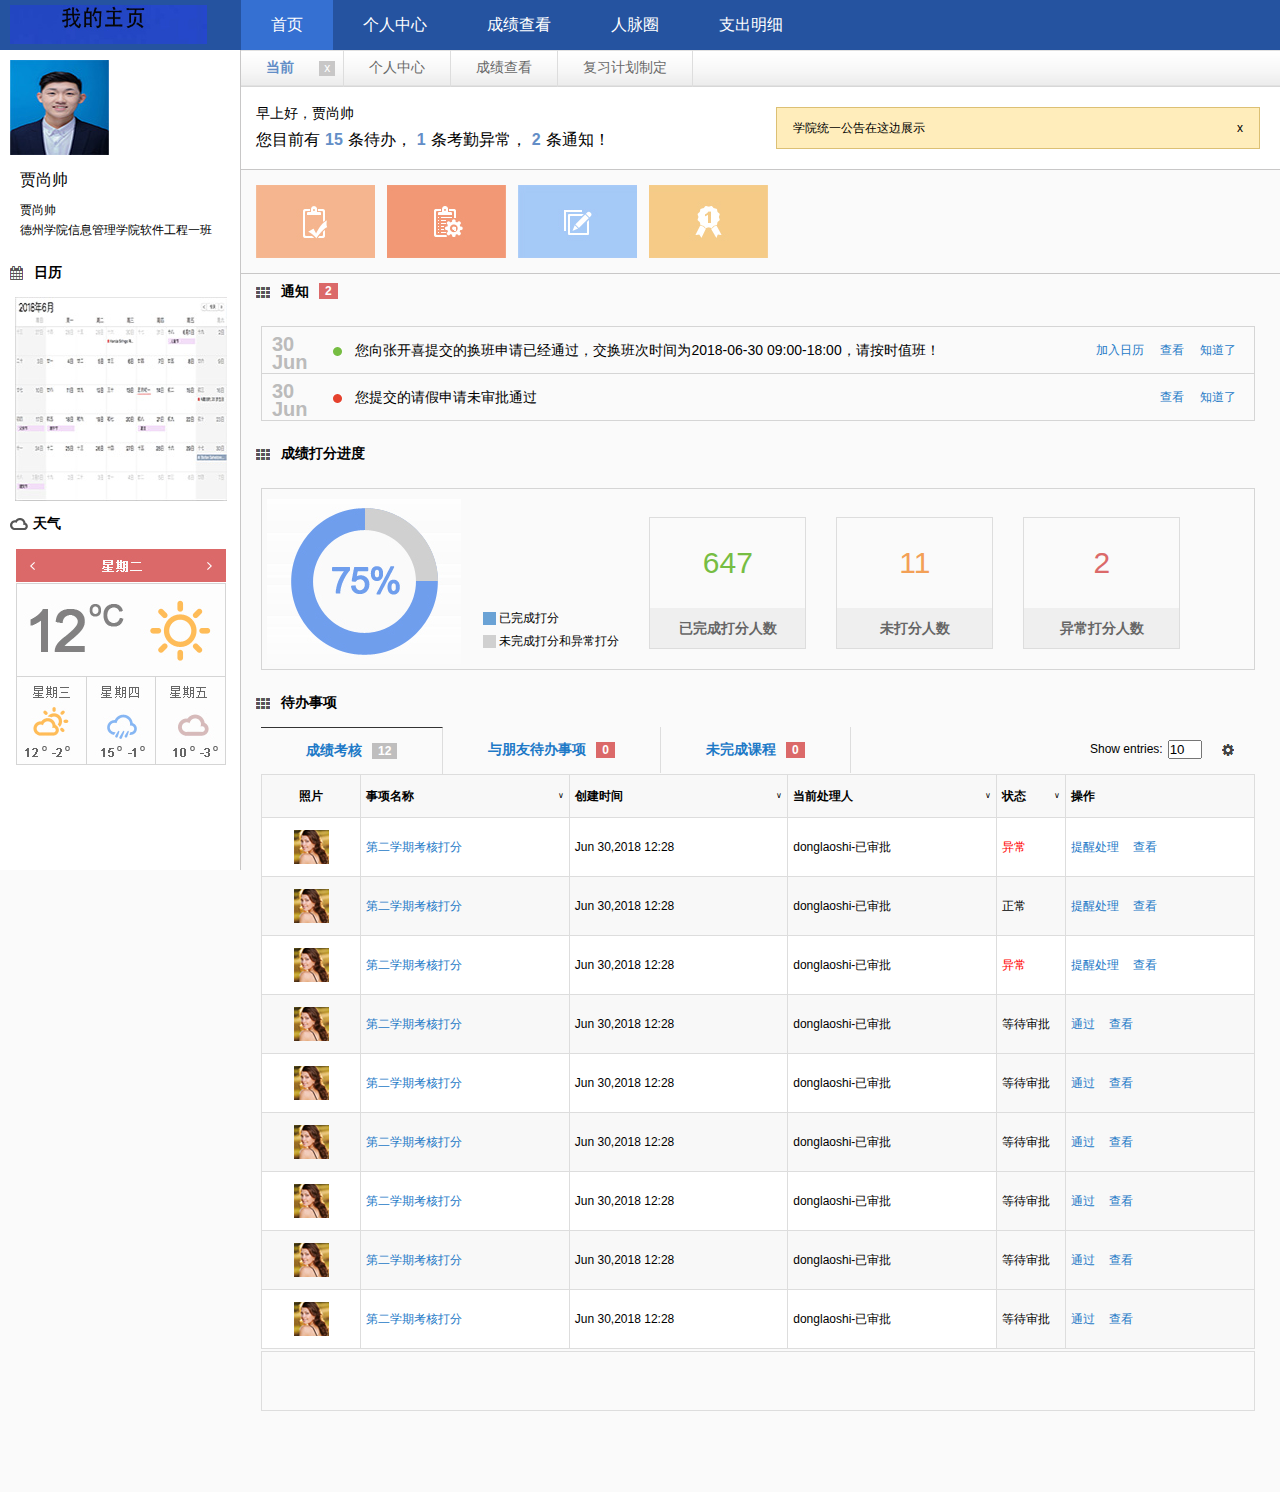
<file: index.html>
<!DOCTYPE html PUBLIC "-//W3C//DTD XHTML 1.0 Transitional//EN" "http://www.w3.org/TR/xhtml1/DTD/xhtml1-transitional.dtd">
<html xmlns="http://www.w3.org/1999/xhtml">
<head>
<meta http-equiv="Content-Type" content="text/html; charset=utf-8" />
<meta name="description" content="个人简介" />
<title>个人简介</title>
<link type="text/css" rel="stylesheet" href="css/css.css" />
</head>
<body>
<div class="header">
  <div class="top"> <img class="logo" src="images/logo.jpg" />
    <ul class="nav">
      <li class="seleli"><a href="#">首页</a></li>
      <li><a href="https://weibo.com/u/5698554142?topnav=1&wvr=6&topsug=1">个人中心</a></li>
      <li><a href="#">成绩查看</a></li>
      <li><a href="https://weibo.com/u/5786526956?topnav=1&wvr=6&topsug=1">人脉圈</a></li>
      <li><a href="#">支出明细</a></li>
    </ul>
  </div>
</div>
<div class="container">
  <div class="leftbar">
    <div class="lm01"> <img class="peptx" src="images/tximg.jpg" />
      <div class="pepdet">
        <p class="pepname">贾尚帅</p>
        <p>贾尚帅</p>
        <p>德州学院信息管理学院软件工程一班</p>
      </div>
      <div class="clear"></div>
    </div>
    <div class="lm02">
      <div class="title"><img class="icon" src="images/dataicon.jpg" />
        <h2>日历</h2>
      </div>
      <div class="detail"> <img class="" src="images/kj_01.jpg" /> </div>
    </div>
    <div class="lm03">
      <div class="title"><img style="padding-right:5px;" class="icon" src="images/weaicon.jpg" />
        <h2>天气</h2>
      </div>
      <div class="detail"> <img class="" src="images/kj_02.jpg" /> </div>
    </div>
  </div>
  <div class="mainbody">
    <div class="currmenu">
      <ul class="rig_nav">
        <li class="rig_seleli"><a href="#">当前</a><span> x </span></li>
        <li><a href="https://weibo.com/u/5698554142?topnav=1&wvr=6&topsug=1">个人中心</a></li>
        <li><a href="#">成绩查看</a></li>
        <li><a href="#">复习计划制定</a></li>
      </ul>
    </div>
    <div class="adtip">
      <div class="tip">
        <p class="goom">早上好，贾尚帅</p>
        <p>您目前有<span>15</span>条待办，<span>1</span>条考勤异常，<span>2</span>条通知！</p>
      </div>
      <div class="adv">
        <p>学院统一公告在这边展示</p>
        <span> x </span> </div>
    </div>
    <div class="rig_link">
      <ul>
        <li><a href="#"><img src="images/img_01.jpg" alt="" title=""></a></li>
        <li><a href="#"><img src="images/img_02.jpg" alt="" title=""></a></li>
        <li><a href="#"><img src="images/img_03.jpg" alt="" title=""></a></li>
        <li><a href="#"><img src="images/img_04.jpg" alt="" title=""></a></li>
      </ul>
    </div>
    <div class="rig_lm01">
      <div class="title"><img src="images/listicon.jpg" class="icon" style="padding-top:13px;">
        <h2>通知</h2>
        <span class="red_numb">2</span></div>
      <div class="detail">
        <div class="dat01"> <span class="datti"><span>30</span> <br />
          <span class="Jun">Jun</span></span> <span class="sqdeta"><img src="images/bs_03.jpg"> 您向张开喜提交的换班申请已经通过，交换班次时间为2018-06-30  09:00-18:00，请按时值班！</span>
          <p class="linkbut"><a href="#">加入日历</a><a href="#">查看</a><a href="#">知道了</a></p>
        </div>
        <div class="dat02"> <span class="datti"><span>30</span> <br />
          <span class="Jun">Jun</span></span> <span class="sqdeta"><img src="images/bs_04.jpg"> 您提交的请假申请未审批通过</span>
          <p class="linkbut"><a href="#">查看</a><a href="#">知道了</a></p>
        </div>
      </div>
    </div>
    <div class="rig_lm02">
      <div class="title"><img src="images/listicon.jpg" class="icon" style="padding-top:13px;">
        <h2>成绩打分进度</h2>
      </div>
      <div class="detail">
        <div class="det_inner">
          <div class="jd"><img src="images/jd.jpg" alt="" title=""></div>
          <div class="bs">
            <p><img src="images/bs_01.jpg" alt="" title=""> 已完成打分</p>
            <p><img src="images/bs_02.jpg" alt="" title=""> 未完成打分和异常打分</p>
          </div>
          <div class="scordeti">
            <ul>
              <li>
                <p class="ywc">647</p>
                <h3>已完成打分人数</h3>
              </li>
              <li>
                <p class="wwc">11</p>
                <h3>未打分人数</h3>
              </li>
              <li>
                <p class="ycd">2</p>
                <h3>异常打分人数</h3>
              </li>
            </ul>
          </div>
        </div>
      </div>
    </div>
    <div class="rig_lm03">
      <div class="title"><img src="images/listicon.jpg" class="icon" style="padding-top:13px;">
        <h2>待办事项</h2>
      </div>
      <div class="detail">
        <div class="inner03">
          <div id="tabCot_product" class="zhutitab">
            <div class="tabContainer">
              <ul class="tabHead" id="tabCot_product-li-currentBtn-">
                <li class="currentBtn"><a href="javascript:void(0)" title="成绩考核" rel="1">成绩考核</a><span class="grey_numb">12</span></li>
                <li ><a href="javascript:void(0)" title="与朋友待办事项" rel="2">与朋友待办事项</a><span class="red_numb">0</span></li>
                <li ><a href="javascript:void(0)" title="未完成课程" rel="3">未完成课程</a><span class="red_numb">0</span></li>
              </ul>
              <p class="shent"><span>Show entries: </span>
                <input style="width:30px;" type="text" value="10">
                <img src="images/sz.jpg" class="icon" style=""></p>
              <div class="clear"></div>
            </div>
            <div id="tabCot_product_1" class="tabCot" >
              <table class="tabindex" width="100%" border="0" cellpadding="0" cellspacing="0">
                <tr>
                  <th width="10%" bgcolor="#f8f8f8" scope="col"><div align="center">照片</div></th>
                  <th width="21%" bgcolor="#f8f8f8" scope="col"><span class="titlab">事项名称</span><span class="xila">&or;</span></th>
                  <th width="22%" bgcolor="#f8f8f8" scope="col"><span class="titlab">创建时间</span><span class="xila">&or;</span></th>
                  <th width="21%" bgcolor="#f8f8f8" scope="col"><span class="titlab">当前处理人</span><span class="xila">&or;</span></th>
                  <th width="7%" bgcolor="#f8f8f8" scope="col"><span class="titlab">状态</span><span class="xila">&or;</span></th>
                  <th width="19%" bgcolor="#f8f8f8" scope="col">操作</th>
                </tr>
                <tr>
                  <td bgcolor="#FFFFFF"><div align="center"><img src="images/tx.jpg"></div></td>
                  <td class="datacol" bgcolor="#FFFFFF">第二学期考核打分</td>
                  <td bgcolor="#FFFFFF">Jun 30,2018  12:28</td>
                  <td bgcolor="#FFFFFF">donglaoshi-已审批</td>
                  <td class="yccol" bgcolor="#FFFFFF">异常</td>
                  <td class="czcol" bgcolor="#FFFFFF"><a href="#">提醒处理</a>&nbsp;&nbsp;&nbsp;&nbsp;<a href="#">查看</a></td>
                </tr>
                <tr>
                  <td bgcolor="#f8f8f8"><div align="center"><img src="images/tx.jpg"></div></td>
                  <td class="datacol" bgcolor="#f8f8f8">第二学期考核打分</td>
                  <td bgcolor="#f8f8f8">Jun 30,2018  12:28</td>
                  <td bgcolor="#f8f8f8">donglaoshi-已审批</td>
                  <td class="waitcol" bgcolor="#f8f8f8" >正常</td>
                  <td class="czcol" bgcolor="#f8f8f8"><a href="#">提醒处理</a>&nbsp;&nbsp;&nbsp;&nbsp;<a href="#">查看</a></td>
                </tr>
                <tr>
                  <td bgcolor="#FFFFFF"><div align="center"><img src="images/tx.jpg"></div></td>
                  <td class="datacol" bgcolor="#FFFFFF">第二学期考核打分</td>
                  <td bgcolor="#FFFFFF">Jun 30,2018  12:28</td>
                  <td bgcolor="#FFFFFF">donglaoshi-已审批</td>
                  <td class="yccol" bgcolor="#FFFFFF">异常</td>
                  <td class="czcol" bgcolor="#FFFFFF"><a href="#">提醒处理</a>&nbsp;&nbsp;&nbsp;&nbsp;<a href="#">查看</a></td>
                </tr>
                <tr>
                  <td bgcolor="#f8f8f8"><div align="center"><img src="images/tx.jpg"></div></td>
                  <td class="datacol" bgcolor="#f8f8f8">第二学期考核打分</td>
                  <td bgcolor="#f8f8f8">Jun 30,2018  12:28</td>
                  <td bgcolor="#f8f8f8">donglaoshi-已审批</td>
                  <td class="waitcol" bgcolor="#f8f8f8">等待审批</td>
                  <td class="czcol" bgcolor="#f8f8f8"><a href="#">通过</a>&nbsp;&nbsp;&nbsp;&nbsp;<a href="#">查看</a></td>
                </tr>
                <tr>
                  <td bgcolor="#FFFFFF"><div align="center"><img src="images/tx.jpg"></div></td>
                  <td class="datacol" bgcolor="#FFFFFF">第二学期考核打分</td>
                  <td bgcolor="#FFFFFF">Jun 30,2018  12:28</td>
                  <td bgcolor="#FFFFFF">donglaoshi-已审批</td>
                  <td class="waitcol" bgcolor="#f8f8f8">等待审批</td>
                  <td class="czcol" bgcolor="#f8f8f8"><a href="#">通过</a>&nbsp;&nbsp;&nbsp;&nbsp;<a href="#">查看</a></td>
                </tr>
                <tr>
                  <td bgcolor="#f8f8f8"><div align="center"><img src="images/tx.jpg"></div></td>
                  <td class="datacol" bgcolor="#f8f8f8">第二学期考核打分</td>
                  <td bgcolor="#f8f8f8">Jun 30,2018  12:28</td>
                  <td bgcolor="#f8f8f8">donglaoshi-已审批</td>
                  <td class="waitcol" bgcolor="#f8f8f8">等待审批</td>
                  <td class="czcol" bgcolor="#f8f8f8"><a href="#">通过</a>&nbsp;&nbsp;&nbsp;&nbsp;<a href="#">查看</a></td>
                </tr>
                <tr>
                  <td bgcolor="#FFFFFF"><div align="center"><img src="images/tx.jpg"></div></td>
                  <td class="datacol" bgcolor="#FFFFFF">第二学期考核打分</td>
                  <td bgcolor="#FFFFFF">Jun 30,2018  12:28</td>
                  <td bgcolor="#FFFFFF">donglaoshi-已审批</td>
                  <td class="waitcol" bgcolor="#f8f8f8">等待审批</td>
                  <td class="czcol" bgcolor="#f8f8f8"><a href="#">通过</a>&nbsp;&nbsp;&nbsp;&nbsp;<a href="#">查看</a></td>
                </tr>
                <tr>
                  <td bgcolor="#f8f8f8"><div align="center"><img src="images/tx.jpg"></div></td>
                  <td class="datacol" bgcolor="#f8f8f8">第二学期考核打分</td>
                  <td bgcolor="#f8f8f8">Jun 30,2018  12:28</td>
                  <td bgcolor="#f8f8f8">donglaoshi-已审批</td>
                  <td class="waitcol" bgcolor="#f8f8f8">等待审批</td>
                  <td class="czcol" bgcolor="#f8f8f8"><a href="#">通过</a>&nbsp;&nbsp;&nbsp;&nbsp;<a href="#">查看</a></td>
                </tr>
                <tr>
                  <td bgcolor="#FFFFFF"><div align="center"><img src="images/tx.jpg"></div></td>
                  <td class="datacol" bgcolor="#FFFFFF">第二学期考核打分</td>
                  <td bgcolor="#FFFFFF">Jun 30,2018  12:28</td>
                  <td bgcolor="#FFFFFF">donglaoshi-已审批</td>
                  <td class="waitcol" bgcolor="#f8f8f8">等待审批</td>
                  <td class="czcol" bgcolor="#f8f8f8"><a href="#">通过</a>&nbsp;&nbsp;&nbsp;&nbsp;<a href="#">查看</a></td>
                </tr>
              </table>
              <div class="fanye">
                <div class="yem">
                </div>
              </div>
            </div>
            <div id="tabCot_product_2" class="tabCot"  style="display: none;"> 2222222222 </div>
            <div id="tabCot_product_3" class="tabCot"  style="display: none;"> 3333333333 </div>
            <script language="JavaScript" type="text/javascript" src="js/tab.js"></script> 
          </div>
        </div>
      </div>
    </div>
  </div>
</div>
<div class="footer"></div>
</body>
</html>
</file>
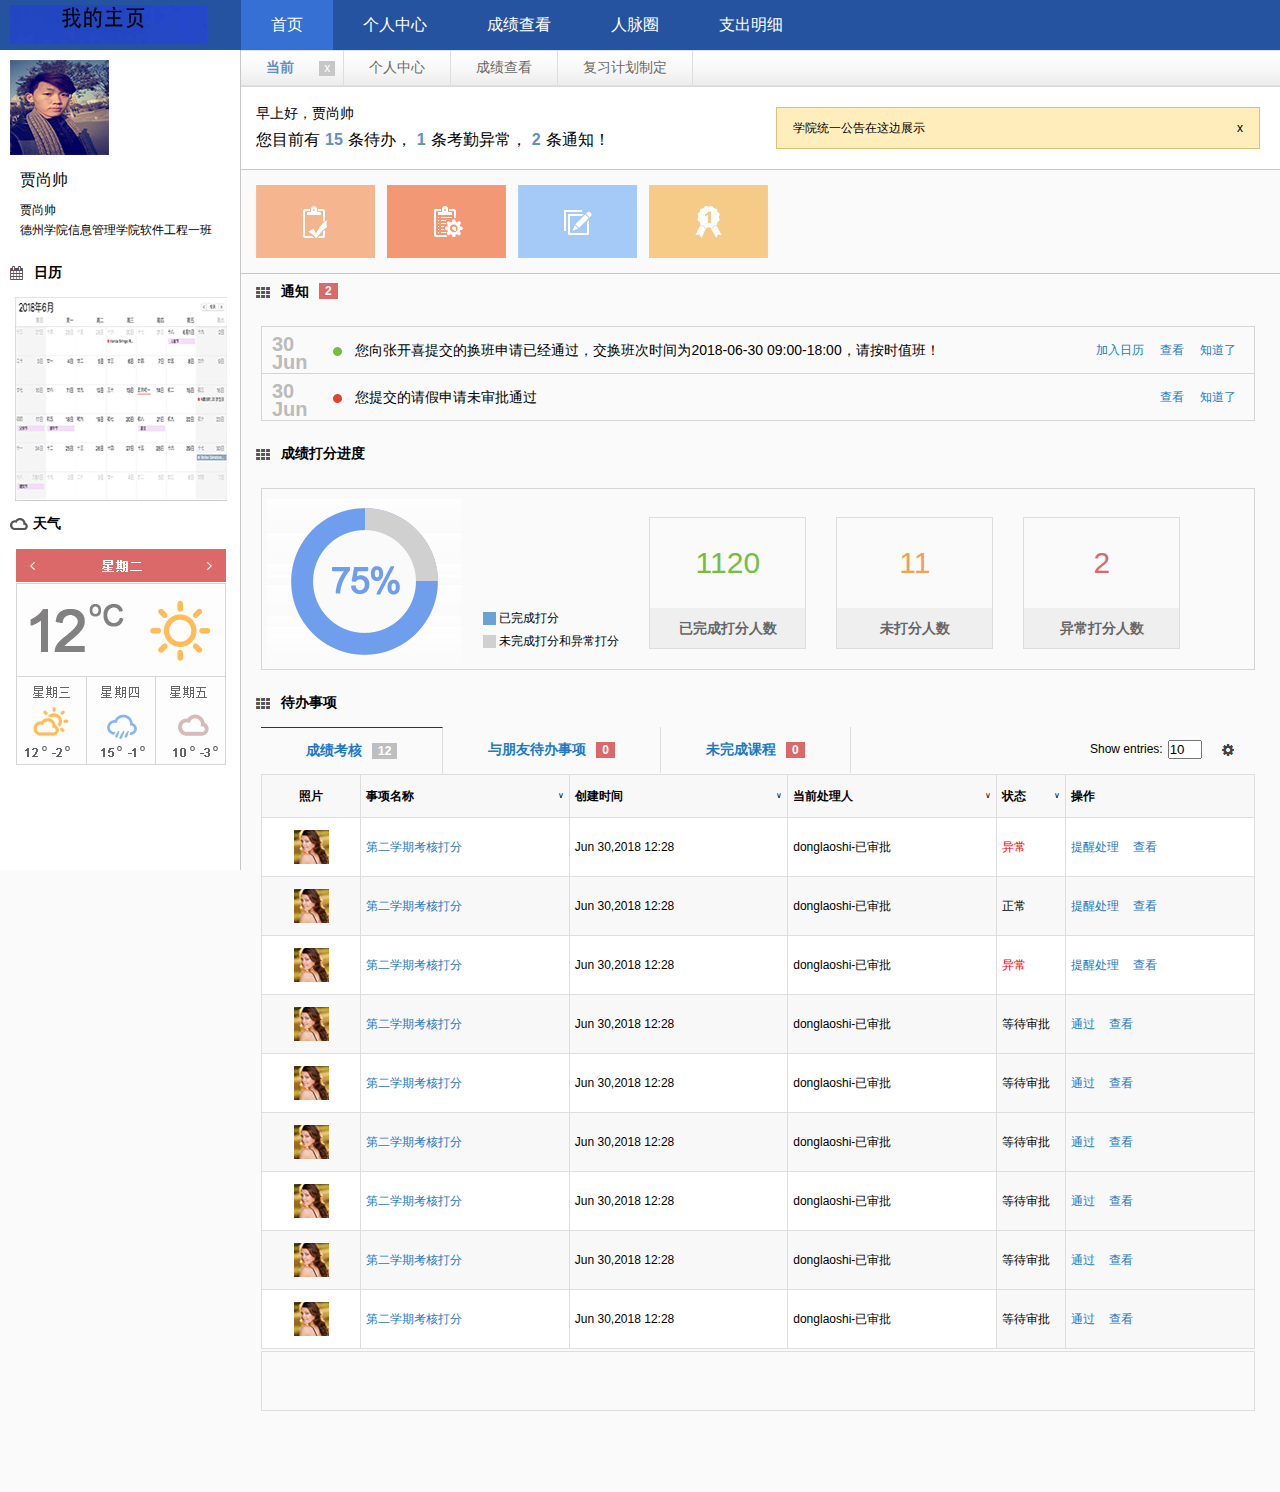
<file: 我的个人简介/index.html>
<!DOCTYPE html PUBLIC "-//W3C//DTD XHTML 1.0 Transitional//EN" "http://www.w3.org/TR/xhtml1/DTD/xhtml1-transitional.dtd">
<html xmlns="http://www.w3.org/1999/xhtml">
<head>
<meta http-equiv="Content-Type" content="text/html; charset=utf-8" />
<meta name="description" content="个人简介" />
<title>个人简介</title>
<link type="text/css" rel="stylesheet" href="css/css.css" />
</head>
<body>
<div class="header">
  <div class="top"> <img class="logo" src="images/logo.jpg" />
    <ul class="nav">
      <li class="seleli"><a href="#">首页</a></li>
      <li><a href="#">个人中心</a></li>
      <li><a href="#">成绩查看</a></li>
      <li><a href="#">人脉圈</a></li>
      <li><a href="#">支出明细</a></li>
    </ul>
  </div>
</div>
<div class="container">
  <div class="leftbar">
    <div class="lm01"> <img class="peptx" src="images/tximg.jpg" />
      <div class="pepdet">
        <p class="pepname">贾尚帅</p>
        <p>贾尚帅</p>
        <p>德州学院信息管理学院软件工程一班</p>
      </div>
      <div class="clear"></div>
    </div>
    <div class="lm02">
      <div class="title"><img class="icon" src="images/dataicon.jpg" />
        <h2>日历</h2>
      </div>
      <div class="detail"> <img class="" src="images/kj_01.jpg" /> </div>
    </div>
    <div class="lm03">
      <div class="title"><img style="padding-right:5px;" class="icon" src="images/weaicon.jpg" />
        <h2>天气</h2>
      </div>
      <div class="detail"> <img class="" src="images/kj_02.jpg" /> </div>
    </div>
  </div>
  <div class="mainbody">
    <div class="currmenu">
      <ul class="rig_nav">
        <li class="rig_seleli"><a href="#">当前</a><span> x </span></li>
        <li><a href="http://www.baidu.com">个人中心</a></li>
        <li><a href="#">成绩查看</a></li>
        <li><a href="#">复习计划制定</a></li>
      </ul>
    </div>
    <div class="adtip">
      <div class="tip">
        <p class="goom">早上好，贾尚帅</p>
        <p>您目前有<span>15</span>条待办，<span>1</span>条考勤异常，<span>2</span>条通知！</p>
      </div>
      <div class="adv">
        <p>学院统一公告在这边展示</p>
        <span> x </span> </div>
    </div>
    <div class="rig_link">
      <ul>
        <li><a href="#"><img src="images/img_01.jpg" alt="" title=""></a></li>
        <li><a href="#"><img src="images/img_02.jpg" alt="" title=""></a></li>
        <li><a href="#"><img src="images/img_03.jpg" alt="" title=""></a></li>
        <li><a href="#"><img src="images/img_04.jpg" alt="" title=""></a></li>
      </ul>
    </div>
    <div class="rig_lm01">
      <div class="title"><img src="images/listicon.jpg" class="icon" style="padding-top:13px;">
        <h2>通知</h2>
        <span class="red_numb">2</span></div>
      <div class="detail">
        <div class="dat01"> <span class="datti"><span>30</span> <br />
          <span class="Jun">Jun</span></span> <span class="sqdeta"><img src="images/bs_03.jpg"> 您向张开喜提交的换班申请已经通过，交换班次时间为2018-06-30  09:00-18:00，请按时值班！</span>
          <p class="linkbut"><a href="#">加入日历</a><a href="#">查看</a><a href="#">知道了</a></p>
        </div>
        <div class="dat02"> <span class="datti"><span>30</span> <br />
          <span class="Jun">Jun</span></span> <span class="sqdeta"><img src="images/bs_04.jpg"> 您提交的请假申请未审批通过</span>
          <p class="linkbut"><a href="#">查看</a><a href="#">知道了</a></p>
        </div>
      </div>
    </div>
    <div class="rig_lm02">
      <div class="title"><img src="images/listicon.jpg" class="icon" style="padding-top:13px;">
        <h2>成绩打分进度</h2>
      </div>
      <div class="detail">
        <div class="det_inner">
          <div class="jd"><img src="images/jd.jpg" alt="" title=""></div>
          <div class="bs">
            <p><img src="images/bs_01.jpg" alt="" title=""> 已完成打分</p>
            <p><img src="images/bs_02.jpg" alt="" title=""> 未完成打分和异常打分</p>
          </div>
          <div class="scordeti">
            <ul>
              <li>
                <p class="ywc">1120</p>
                <h3>已完成打分人数</h3>
              </li>
              <li>
                <p class="wwc">11</p>
                <h3>未打分人数</h3>
              </li>
              <li>
                <p class="ycd">2</p>
                <h3>异常打分人数</h3>
              </li>
            </ul>
          </div>
        </div>
      </div>
    </div>
    <div class="rig_lm03">
      <div class="title"><img src="images/listicon.jpg" class="icon" style="padding-top:13px;">
        <h2>待办事项</h2>
      </div>
      <div class="detail">
        <div class="inner03">
          <div id="tabCot_product" class="zhutitab">
            <div class="tabContainer">
              <ul class="tabHead" id="tabCot_product-li-currentBtn-">
                <li class="currentBtn"><a href="javascript:void(0)" title="成绩考核" rel="1">成绩考核</a><span class="grey_numb">12</span></li>
                <li ><a href="javascript:void(0)" title="与朋友待办事项" rel="2">与朋友待办事项</a><span class="red_numb">0</span></li>
                <li ><a href="javascript:void(0)" title="未完成课程" rel="3">未完成课程</a><span class="red_numb">0</span></li>
              </ul>
              <p class="shent"><span>Show entries: </span>
                <input style="width:30px;" type="text" value="10">
                <img src="images/sz.jpg" class="icon" style=""></p>
              <div class="clear"></div>
            </div>
            <div id="tabCot_product_1" class="tabCot" >
              <table class="tabindex" width="100%" border="0" cellpadding="0" cellspacing="0">
                <tr>
                  <th width="10%" bgcolor="#f8f8f8" scope="col"><div align="center">照片</div></th>
                  <th width="21%" bgcolor="#f8f8f8" scope="col"><span class="titlab">事项名称</span><span class="xila">&or;</span></th>
                  <th width="22%" bgcolor="#f8f8f8" scope="col"><span class="titlab">创建时间</span><span class="xila">&or;</span></th>
                  <th width="21%" bgcolor="#f8f8f8" scope="col"><span class="titlab">当前处理人</span><span class="xila">&or;</span></th>
                  <th width="7%" bgcolor="#f8f8f8" scope="col"><span class="titlab">状态</span><span class="xila">&or;</span></th>
                  <th width="19%" bgcolor="#f8f8f8" scope="col">操作</th>
                </tr>
                <tr>
                  <td bgcolor="#FFFFFF"><div align="center"><img src="images/tx.jpg"></div></td>
                  <td class="datacol" bgcolor="#FFFFFF">第二学期考核打分</td>
                  <td bgcolor="#FFFFFF">Jun 30,2018  12:28</td>
                  <td bgcolor="#FFFFFF">donglaoshi-已审批</td>
                  <td class="yccol" bgcolor="#FFFFFF">异常</td>
                  <td class="czcol" bgcolor="#FFFFFF"><a href="#">提醒处理</a>&nbsp;&nbsp;&nbsp;&nbsp;<a href="#">查看</a></td>
                </tr>
                <tr>
                  <td bgcolor="#f8f8f8"><div align="center"><img src="images/tx.jpg"></div></td>
                  <td class="datacol" bgcolor="#f8f8f8">第二学期考核打分</td>
                  <td bgcolor="#f8f8f8">Jun 30,2018  12:28</td>
                  <td bgcolor="#f8f8f8">donglaoshi-已审批</td>
                  <td class="waitcol" bgcolor="#f8f8f8" >正常</td>
                  <td class="czcol" bgcolor="#f8f8f8"><a href="#">提醒处理</a>&nbsp;&nbsp;&nbsp;&nbsp;<a href="#">查看</a></td>
                </tr>
                <tr>
                  <td bgcolor="#FFFFFF"><div align="center"><img src="images/tx.jpg"></div></td>
                  <td class="datacol" bgcolor="#FFFFFF">第二学期考核打分</td>
                  <td bgcolor="#FFFFFF">Jun 30,2018  12:28</td>
                  <td bgcolor="#FFFFFF">donglaoshi-已审批</td>
                  <td class="yccol" bgcolor="#FFFFFF">异常</td>
                  <td class="czcol" bgcolor="#FFFFFF"><a href="#">提醒处理</a>&nbsp;&nbsp;&nbsp;&nbsp;<a href="#">查看</a></td>
                </tr>
                <tr>
                  <td bgcolor="#f8f8f8"><div align="center"><img src="images/tx.jpg"></div></td>
                  <td class="datacol" bgcolor="#f8f8f8">第二学期考核打分</td>
                  <td bgcolor="#f8f8f8">Jun 30,2018  12:28</td>
                  <td bgcolor="#f8f8f8">donglaoshi-已审批</td>
                  <td class="waitcol" bgcolor="#f8f8f8">等待审批</td>
                  <td class="czcol" bgcolor="#f8f8f8"><a href="#">通过</a>&nbsp;&nbsp;&nbsp;&nbsp;<a href="#">查看</a></td>
                </tr>
                <tr>
                  <td bgcolor="#FFFFFF"><div align="center"><img src="images/tx.jpg"></div></td>
                  <td class="datacol" bgcolor="#FFFFFF">第二学期考核打分</td>
                  <td bgcolor="#FFFFFF">Jun 30,2018  12:28</td>
                  <td bgcolor="#FFFFFF">donglaoshi-已审批</td>
                  <td class="waitcol" bgcolor="#f8f8f8">等待审批</td>
                  <td class="czcol" bgcolor="#f8f8f8"><a href="#">通过</a>&nbsp;&nbsp;&nbsp;&nbsp;<a href="#">查看</a></td>
                </tr>
                <tr>
                  <td bgcolor="#f8f8f8"><div align="center"><img src="images/tx.jpg"></div></td>
                  <td class="datacol" bgcolor="#f8f8f8">第二学期考核打分</td>
                  <td bgcolor="#f8f8f8">Jun 30,2018  12:28</td>
                  <td bgcolor="#f8f8f8">donglaoshi-已审批</td>
                  <td class="waitcol" bgcolor="#f8f8f8">等待审批</td>
                  <td class="czcol" bgcolor="#f8f8f8"><a href="#">通过</a>&nbsp;&nbsp;&nbsp;&nbsp;<a href="#">查看</a></td>
                </tr>
                <tr>
                  <td bgcolor="#FFFFFF"><div align="center"><img src="images/tx.jpg"></div></td>
                  <td class="datacol" bgcolor="#FFFFFF">第二学期考核打分</td>
                  <td bgcolor="#FFFFFF">Jun 30,2018  12:28</td>
                  <td bgcolor="#FFFFFF">donglaoshi-已审批</td>
                  <td class="waitcol" bgcolor="#f8f8f8">等待审批</td>
                  <td class="czcol" bgcolor="#f8f8f8"><a href="#">通过</a>&nbsp;&nbsp;&nbsp;&nbsp;<a href="#">查看</a></td>
                </tr>
                <tr>
                  <td bgcolor="#f8f8f8"><div align="center"><img src="images/tx.jpg"></div></td>
                  <td class="datacol" bgcolor="#f8f8f8">第二学期考核打分</td>
                  <td bgcolor="#f8f8f8">Jun 30,2018  12:28</td>
                  <td bgcolor="#f8f8f8">donglaoshi-已审批</td>
                  <td class="waitcol" bgcolor="#f8f8f8">等待审批</td>
                  <td class="czcol" bgcolor="#f8f8f8"><a href="#">通过</a>&nbsp;&nbsp;&nbsp;&nbsp;<a href="#">查看</a></td>
                </tr>
                <tr>
                  <td bgcolor="#FFFFFF"><div align="center"><img src="images/tx.jpg"></div></td>
                  <td class="datacol" bgcolor="#FFFFFF">第二学期考核打分</td>
                  <td bgcolor="#FFFFFF">Jun 30,2018  12:28</td>
                  <td bgcolor="#FFFFFF">donglaoshi-已审批</td>
                  <td class="waitcol" bgcolor="#f8f8f8">等待审批</td>
                  <td class="czcol" bgcolor="#f8f8f8"><a href="#">通过</a>&nbsp;&nbsp;&nbsp;&nbsp;<a href="#">查看</a></td>
                </tr>
              </table>
              <div class="fanye">
                <div class="yem">
                </div>
              </div>
            </div>
            <div id="tabCot_product_2" class="tabCot"  style="display: none;"> 2222222222 </div>
            <div id="tabCot_product_3" class="tabCot"  style="display: none;"> 3333333333 </div>
            <script language="JavaScript" type="text/javascript" src="js/tab.js"></script> 
          </div>
        </div>
      </div>
    </div>
  </div>
</div>
<div class="footer"></div>
</body>
</html>
</file>
<file: css/css.css>
@charset "utf-8";
body, h1, h2, h3, h4, h5, h6, hr, p, form, blockquote, dl, dd, pre {
	margin:0;
}
button, th, td {
	padding:0;
}
ul, ol, textarea, input {
	margin:0;
	padding:0;
}
ul, ol {
	list-style: none;
}
table {
	border-collapse:collapse;
	border-spacing:0;
}
h1, h2, h3, h4, h5, h6 {
	font-size:100%;
	font-weight:normal;
}
fieldset, img {
	border:0;
}
select, input, img, select {
	vertical-align:middle;
}
.button {
	color:#fff;
}
input {
}
select, textarea {
}
h2 {
	font-family:"Microsoft YaHei";
	font-weight:700;
}
body {
	font:12px/1.5em Arial;
	color:#000;
	background:#fafafa;
}
a {
	text-decoration: none;
	color:#696969;
}
a:hover {
	text-decoration: underline;
	color:#696969;
}
.clear {
	clear:both;
}
/*----------------------------------top----------------------------------*/
.header {
	height: 50px;
	margin: 0 auto;
	background:#2553a0;
}
.header .top {
}
.header .top .logo {
	float: left;
	height: 39px;
	padding-left: 10px;
	padding-right: 34px;
	padding-top: 5px;
	width: 197px;
}
.nav {
	float:left;
}
.nav li {
	float: left;
	height: 50px;
	line-height: 50px;
}
.nav li a {
	color: #FFFFFF;
	display: block;
	font-family: "Arial";
	font-size: 16px;
	padding: 0 30px;
}
.nav li a:hover {
	background:#3570d2;
	text-decoration:none;
}
.seleli a {
	background:#3570d2;
}
/*----------------------------------container-----------------------------*/

.container {
	height:auto!important;
	height:850px;
	min-height:850px;
}
/*----------------------------------left----------------------------------*/
.leftbar {
	background: none repeat scroll 0 0 #FFFFFF;
	border-right: 1px solid #C8C7C7;
	float: left;
	height: auto !important;
	height:800px;
	min-height: 800px;
	padding: 10px;
	width: 220px;
}
.lm01 {
	padding-bottom:15px;
}
.peptx {
	float:left;
}
.pepdet {
	float: left;
	padding-left: 10px;
	padding-top: 15px;
}
.pepdet p {
	line-height: 20px;
	width: 100%;
}
.pepname {
	color: #000000;
	font-size: 16px;
	padding-bottom: 10px;
	font-family:"Microsoft YaHei";
}
.title {
	height:35px;
	line-height:35px;
	/* border-bottom:1px dashed #C8C7C7; */
}
.detail {
	/* border-top: 1px dashed #C8C7C7; */
	margin-top: 2px;
	padding: 5px;
}
.lm02 .icon, .lm03 .icon {
	float:left;
	padding-right: 11px;
	padding-top: 11px;
}
.lm02 h2, .lm03 h2 {
	float:left;
	font-size:14px;
}
/*----------------------------------mainbody-------------------------------*/
.mainbody {
	margin-left:241px;
}
.currmenu {
	background: url("../images/rignavbg.jpg") repeat-x scroll left top;
	height: 37px;
}
.rig_nav li {
	float: left;
	line-height: 37px;
	border-right: 1px solid #DDDDDD;
}
.rig_nav li a {
	font-size: 14px;
	height: 35px;
	line-height: 35px;
	padding: 0 25px;
}
.rig_seleli span {
	background: none repeat scroll 0 0 #C8C7C7;
	color: #FFFFFF;
	margin-right: 8px;
	padding: 0 5px 1px 2px;
	cursor:pointer;
}
.rig_seleli a {
	color: #638EC7;
	font-weight: bold;
}
.adtip {
	background: none repeat scroll 0 0 #FFFFFF;
	border-bottom: 1px solid #C8C7C7;
	height: 82px;
}
.goom {
	font-size: 14px !important;
	padding-bottom: 5px;
}
.tip {
	float: left;
	padding: 15px;
}
.tip p {
	font-size: 16px;
	line-height: 22px;
}
.tip p span {
	color: #638EC7;
	font-size: 16px;
	font-weight: bold;
	padding: 0 5px;
}
.adv {
	background: none repeat scroll 0 0 #FFEDBB;
	border: 1px solid #DCC074;
	float: right;
	height: 40px;
	line-height: 40px;
	margin-right: 20px;
	margin-top: 20px;
	padding: 0 16px;
	width: 450px;
}
.adv p {
	float:left;
}
.adv span {
	float: right;
	cursor:pointer;
}
.rig_link {
	height: 73px;
	padding: 15px 20px 15px 15px;
	border-bottom: 1px solid #C8C7C7;
}
.rig_link ul li {
	float:left;
	padding-right: 12px;
}
.rig_lm01, .rig_lm02, .rig_lm03 {
	padding:0 20px 0 15px;
}
.rig_lm01 .icon, .rig_lm02 .icon, .rig_lm03 .icon {
	float:left;
	padding-right: 11px;
	padding-top: 11px;
}
.rig_lm01 h2, .rig_lm02 h2, .rig_lm03 h2 {
	float:left;
	font-size:14px;
}
.red_numb {
	background: none repeat scroll 0 0 #DB6969;
	color: #FFFFFF;
	font-weight: bold;
	margin-left: 10px;
	padding: 1px 6px;
}
.grey_numb {
	background: none repeat scroll 0 0 #bfbebe;
	color: #FFFFFF;
	font-weight: bold;
	margin-left: 10px;
	padding: 1px 6px;
}
.rig_lm01 .dat01 {
	border: 1px solid #D5D5D5;
	height: 30px;
	padding: 8px 10px;
	margin-top: 10px;
}
.rig_lm01 .dat02 {
	border: 1px solid #D5D5D5;
	border-top:none;
	height: 30px;
	padding: 8px 10px;
	margin-bottom:10px;
}
.dat01 span {
	float:left;
}
.dat02 span {
	float:left;
}
.sqdeta {
	font-size: 14px;
	line-height: 30px;
	padding-left: 25px;
	_margin-top:10px;
}
.sqdeta img {
	padding-right:10px;
}
.linkbut {
	float: right;
	line-height: 30px;
}
.linkbut a {
	color:#1d79c7;
	padding:0 8px;
}
.datti span {
	color: #BBBBBB;
	font-size: 20px;
	font-weight: bold;
}
.jan {
	font-size: 12px !important;
	font-weight: normal !important;
	padding-left: 2px;
}
.jd {
	float:left;
}
.jd img {
	margin-top:10px;
	padding-left: 5px;
}
.bs {
	float: left;
	padding-left: 22px;
	padding-top: 120px;
	padding-right: 30px;
}
.bs p {
	padding-bottom:5px;
}
.scordeti {
	float:left;
}
.scordeti ul li {
	border: 1px solid #DDDDDD;
	float: left;
	height: 130px;
	margin-right: 30px;
 *margin-right: 15px;
	margin-top: 28px;
	width: 155px;
}
.scordeti ul li p {
	font-size: 30px;
	height: 90px;
	line-height: 90px;
	text-align: center;
}
.ywc {
	color:#76bd42;
}
.wwc {
	color:#f3a056;
}
.ycd {
	color:#db6969;
}
/********************切换tabmenu*************************/
.tabContainer {
	/* border: 1px solid #DDDDDD; */
	height: 45px;
	line-height: 45px;
	margin-bottom: 2px;
}
.tabContainer .tabHead {
	float:left;
}
.shent {
	float: right;
	width: 165px;
}
.tabContainer .tabHead li {
	border-right: 1px solid #DDDDDD;
	float: left;
	padding: 0 45px;
}
.tabContainer .tabHead li a {
	color: #1D79C7;
	font-size:14px;
	font-weight:bold;
}
.currentBtn {
	border-top: 1px solid #333333;
}
/********************切换tabmenu*************************/
.scordeti ul li h3 {
	background: none repeat scroll 0 0 #EFEFEF;
	color: #666666;
	font-size: 14px;
	font-weight: bold;
	height: 40px;
	line-height: 40px;
	text-align: center;
}
.rig_lm02 .detail .det_inner {
	border: 1px solid #D5D5D5;
	height: 180px;
	margin-bottom:10px;
	margin-top:10px;
}
.tabindex {
	border-collapse:collapse;
}
.tabindex tr th {
	border-collapse:collapse;
	border:1px solid #dddddd;
	text-align:left;
	padding: 12px 5px;
}
.tabindex tr td {
	border: 1px solid #DDDDDD;
	border-collapse: collapse;
	padding: 12px 5px;
	text-align:left;
}
.czcol a {
	color:#1D79C7;
}
.datacol {
	color:#1D79C7;
}
.yccol {
	color:#ff0000;
}
.fanye {
	border: 1px solid #DDDDDD;
	height: 58px;
	margin: 2px 0 76px;
}
.fytip {
	color:#666666;
	padding-left:20px;
	float:left;
	line-height: 58px;
}
.yem {
	float:right;
	margin-top: 20px;
}
.yem ul li {
	float:left;
}
.yem ul li a {
	border: 1px solid #DDDDDD;
	float: left;
	margin: 0 1px;
	padding: 3px 12px;
}
.sellify {
}
.sellify a {
	background: none repeat scroll 0 0 #676D71;
	color: #FFFFFF;
}
.titlab {
	float:left;
}
.xila {
	float:right;
	font-size:8px;
	font-weight:normal;
	cursor:pointer;
}
.shent span {
	float:left;
}
.shent input {
	float: left;
	margin-left: 5px;
	margin-right: 20px;
	margin-top: 13px;
}
.shent img {
	float:left;
	padding-top: 16px !important;
}
.tabCot {
	_width:99.7%;
}
/*----------------------------------footer-----------------------------*/
</file>
<file: 我的个人简介/css/css.css>
@charset "utf-8";
body, h1, h2, h3, h4, h5, h6, hr, p, form, blockquote, dl, dd, pre {
	margin:0;
}
button, th, td {
	padding:0;
}
ul, ol, textarea, input {
	margin:0;
	padding:0;
}
ul, ol {
	list-style: none;
}
table {
	border-collapse:collapse;
	border-spacing:0;
}
h1, h2, h3, h4, h5, h6 {
	font-size:100%;
	font-weight:normal;
}
fieldset, img {
	border:0;
}
select, input, img, select {
	vertical-align:middle;
}
.button {
	color:#fff;
}
input {
}
select, textarea {
}
h2 {
	font-family:"Microsoft YaHei";
	font-weight:700;
}
body {
	font:12px/1.5em Arial;
	color:#000;
	background:#fafafa;
}
a {
	text-decoration: none;
	color:#696969;
}
a:hover {
	text-decoration: underline;
	color:#696969;
}
.clear {
	clear:both;
}
/*----------------------------------top----------------------------------*/
.header {
	height: 50px;
	margin: 0 auto;
	background:#2553a0;
}
.header .top {
}
.header .top .logo {
	float: left;
	height: 39px;
	padding-left: 10px;
	padding-right: 34px;
	padding-top: 5px;
	width: 197px;
}
.nav {
	float:left;
}
.nav li {
	float: left;
	height: 50px;
	line-height: 50px;
}
.nav li a {
	color: #FFFFFF;
	display: block;
	font-family: "Arial";
	font-size: 16px;
	padding: 0 30px;
}
.nav li a:hover {
	background:#3570d2;
	text-decoration:none;
}
.seleli a {
	background:#3570d2;
}
/*----------------------------------container-----------------------------*/

.container {
	height:auto!important;
	height:850px;
	min-height:850px;
}
/*----------------------------------left----------------------------------*/
.leftbar {
	background: none repeat scroll 0 0 #FFFFFF;
	border-right: 1px solid #C8C7C7;
	float: left;
	height: auto !important;
	height:800px;
	min-height: 800px;
	padding: 10px;
	width: 220px;
}
.lm01 {
	padding-bottom:15px;
}
.peptx {
	float:left;
}
.pepdet {
	float: left;
	padding-left: 10px;
	padding-top: 15px;
}
.pepdet p {
	line-height: 20px;
	width: 100%;
}
.pepname {
	color: #000000;
	font-size: 16px;
	padding-bottom: 10px;
	font-family:"Microsoft YaHei";
}
.title {
	height:35px;
	line-height:35px;
	/* border-bottom:1px dashed #C8C7C7; */
}
.detail {
	/* border-top: 1px dashed #C8C7C7; */
	margin-top: 2px;
	padding: 5px;
}
.lm02 .icon, .lm03 .icon {
	float:left;
	padding-right: 11px;
	padding-top: 11px;
}
.lm02 h2, .lm03 h2 {
	float:left;
	font-size:14px;
}
/*----------------------------------mainbody-------------------------------*/
.mainbody {
	margin-left:241px;
}
.currmenu {
	background: url("../images/rignavbg.jpg") repeat-x scroll left top;
	height: 37px;
}
.rig_nav li {
	float: left;
	line-height: 37px;
	border-right: 1px solid #DDDDDD;
}
.rig_nav li a {
	font-size: 14px;
	height: 35px;
	line-height: 35px;
	padding: 0 25px;
}
.rig_seleli span {
	background: none repeat scroll 0 0 #C8C7C7;
	color: #FFFFFF;
	margin-right: 8px;
	padding: 0 5px 1px 2px;
	cursor:pointer;
}
.rig_seleli a {
	color: #638EC7;
	font-weight: bold;
}
.adtip {
	background: none repeat scroll 0 0 #FFFFFF;
	border-bottom: 1px solid #C8C7C7;
	height: 82px;
}
.goom {
	font-size: 14px !important;
	padding-bottom: 5px;
}
.tip {
	float: left;
	padding: 15px;
}
.tip p {
	font-size: 16px;
	line-height: 22px;
}
.tip p span {
	color: #638EC7;
	font-size: 16px;
	font-weight: bold;
	padding: 0 5px;
}
.adv {
	background: none repeat scroll 0 0 #FFEDBB;
	border: 1px solid #DCC074;
	float: right;
	height: 40px;
	line-height: 40px;
	margin-right: 20px;
	margin-top: 20px;
	padding: 0 16px;
	width: 450px;
}
.adv p {
	float:left;
}
.adv span {
	float: right;
	cursor:pointer;
}
.rig_link {
	height: 73px;
	padding: 15px 20px 15px 15px;
	border-bottom: 1px solid #C8C7C7;
}
.rig_link ul li {
	float:left;
	padding-right: 12px;
}
.rig_lm01, .rig_lm02, .rig_lm03 {
	padding:0 20px 0 15px;
}
.rig_lm01 .icon, .rig_lm02 .icon, .rig_lm03 .icon {
	float:left;
	padding-right: 11px;
	padding-top: 11px;
}
.rig_lm01 h2, .rig_lm02 h2, .rig_lm03 h2 {
	float:left;
	font-size:14px;
}
.red_numb {
	background: none repeat scroll 0 0 #DB6969;
	color: #FFFFFF;
	font-weight: bold;
	margin-left: 10px;
	padding: 1px 6px;
}
.grey_numb {
	background: none repeat scroll 0 0 #bfbebe;
	color: #FFFFFF;
	font-weight: bold;
	margin-left: 10px;
	padding: 1px 6px;
}
.rig_lm01 .dat01 {
	border: 1px solid #D5D5D5;
	height: 30px;
	padding: 8px 10px;
	margin-top: 10px;
}
.rig_lm01 .dat02 {
	border: 1px solid #D5D5D5;
	border-top:none;
	height: 30px;
	padding: 8px 10px;
	margin-bottom:10px;
}
.dat01 span {
	float:left;
}
.dat02 span {
	float:left;
}
.sqdeta {
	font-size: 14px;
	line-height: 30px;
	padding-left: 25px;
	_margin-top:10px;
}
.sqdeta img {
	padding-right:10px;
}
.linkbut {
	float: right;
	line-height: 30px;
}
.linkbut a {
	color:#1d79c7;
	padding:0 8px;
}
.datti span {
	color: #BBBBBB;
	font-size: 20px;
	font-weight: bold;
}
.jan {
	font-size: 12px !important;
	font-weight: normal !important;
	padding-left: 2px;
}
.jd {
	float:left;
}
.jd img {
	margin-top:10px;
	padding-left: 5px;
}
.bs {
	float: left;
	padding-left: 22px;
	padding-top: 120px;
	padding-right: 30px;
}
.bs p {
	padding-bottom:5px;
}
.scordeti {
	float:left;
}
.scordeti ul li {
	border: 1px solid #DDDDDD;
	float: left;
	height: 130px;
	margin-right: 30px;
 *margin-right: 15px;
	margin-top: 28px;
	width: 155px;
}
.scordeti ul li p {
	font-size: 30px;
	height: 90px;
	line-height: 90px;
	text-align: center;
}
.ywc {
	color:#76bd42;
}
.wwc {
	color:#f3a056;
}
.ycd {
	color:#db6969;
}
/********************切换tabmenu*************************/
.tabContainer {
	/* border: 1px solid #DDDDDD; */
	height: 45px;
	line-height: 45px;
	margin-bottom: 2px;
}
.tabContainer .tabHead {
	float:left;
}
.shent {
	float: right;
	width: 165px;
}
.tabContainer .tabHead li {
	border-right: 1px solid #DDDDDD;
	float: left;
	padding: 0 45px;
}
.tabContainer .tabHead li a {
	color: #1D79C7;
	font-size:14px;
	font-weight:bold;
}
.currentBtn {
	border-top: 1px solid #333333;
}
/********************切换tabmenu*************************/
.scordeti ul li h3 {
	background: none repeat scroll 0 0 #EFEFEF;
	color: #666666;
	font-size: 14px;
	font-weight: bold;
	height: 40px;
	line-height: 40px;
	text-align: center;
}
.rig_lm02 .detail .det_inner {
	border: 1px solid #D5D5D5;
	height: 180px;
	margin-bottom:10px;
	margin-top:10px;
}
.tabindex {
	border-collapse:collapse;
}
.tabindex tr th {
	border-collapse:collapse;
	border:1px solid #dddddd;
	text-align:left;
	padding: 12px 5px;
}
.tabindex tr td {
	border: 1px solid #DDDDDD;
	border-collapse: collapse;
	padding: 12px 5px;
	text-align:left;
}
.czcol a {
	color:#1D79C7;
}
.datacol {
	color:#1D79C7;
}
.yccol {
	color:#ff0000;
}
.fanye {
	border: 1px solid #DDDDDD;
	height: 58px;
	margin: 2px 0 76px;
}
.fytip {
	color:#666666;
	padding-left:20px;
	float:left;
	line-height: 58px;
}
.yem {
	float:right;
	margin-top: 20px;
}
.yem ul li {
	float:left;
}
.yem ul li a {
	border: 1px solid #DDDDDD;
	float: left;
	margin: 0 1px;
	padding: 3px 12px;
}
.sellify {
}
.sellify a {
	background: none repeat scroll 0 0 #676D71;
	color: #FFFFFF;
}
.titlab {
	float:left;
}
.xila {
	float:right;
	font-size:8px;
	font-weight:normal;
	cursor:pointer;
}
.shent span {
	float:left;
}
.shent input {
	float: left;
	margin-left: 5px;
	margin-right: 20px;
	margin-top: 13px;
}
.shent img {
	float:left;
	padding-top: 16px !important;
}
.tabCot {
	_width:99.7%;
}
/*----------------------------------footer-----------------------------*/
</file>
